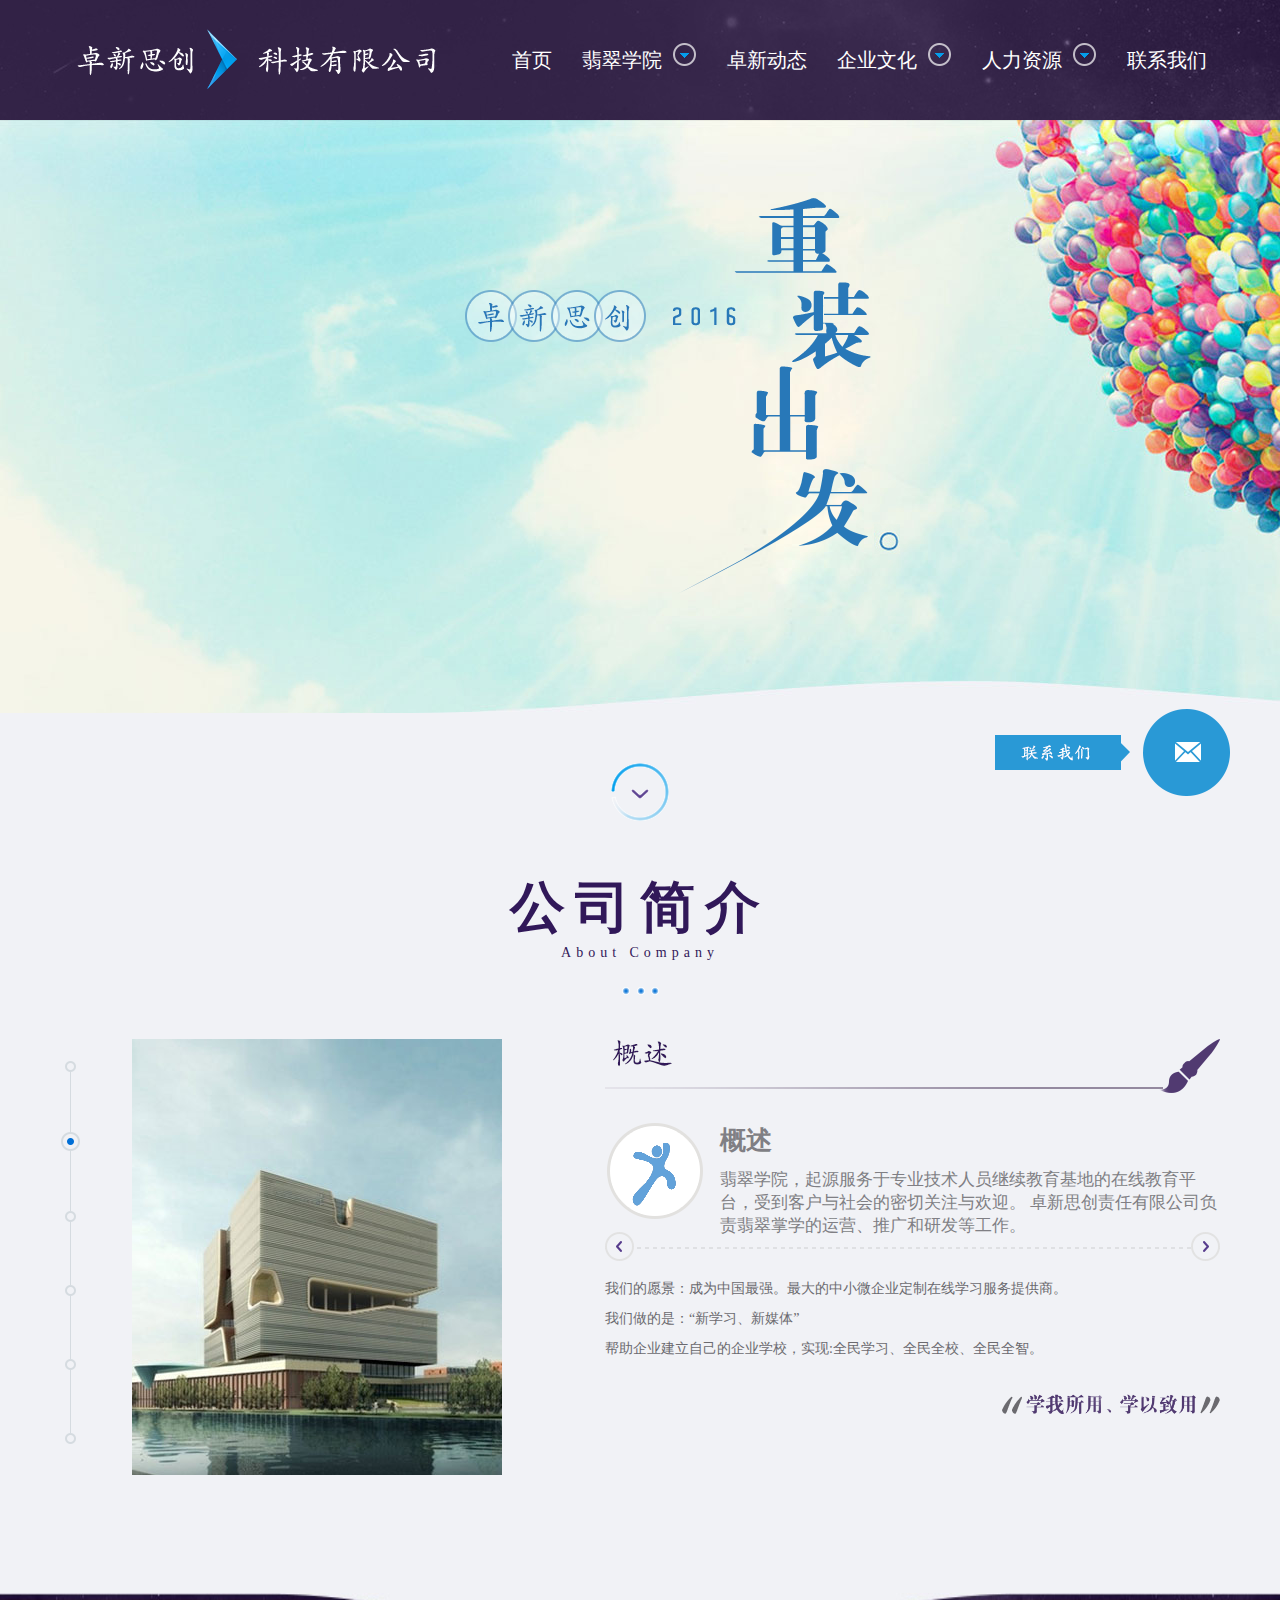
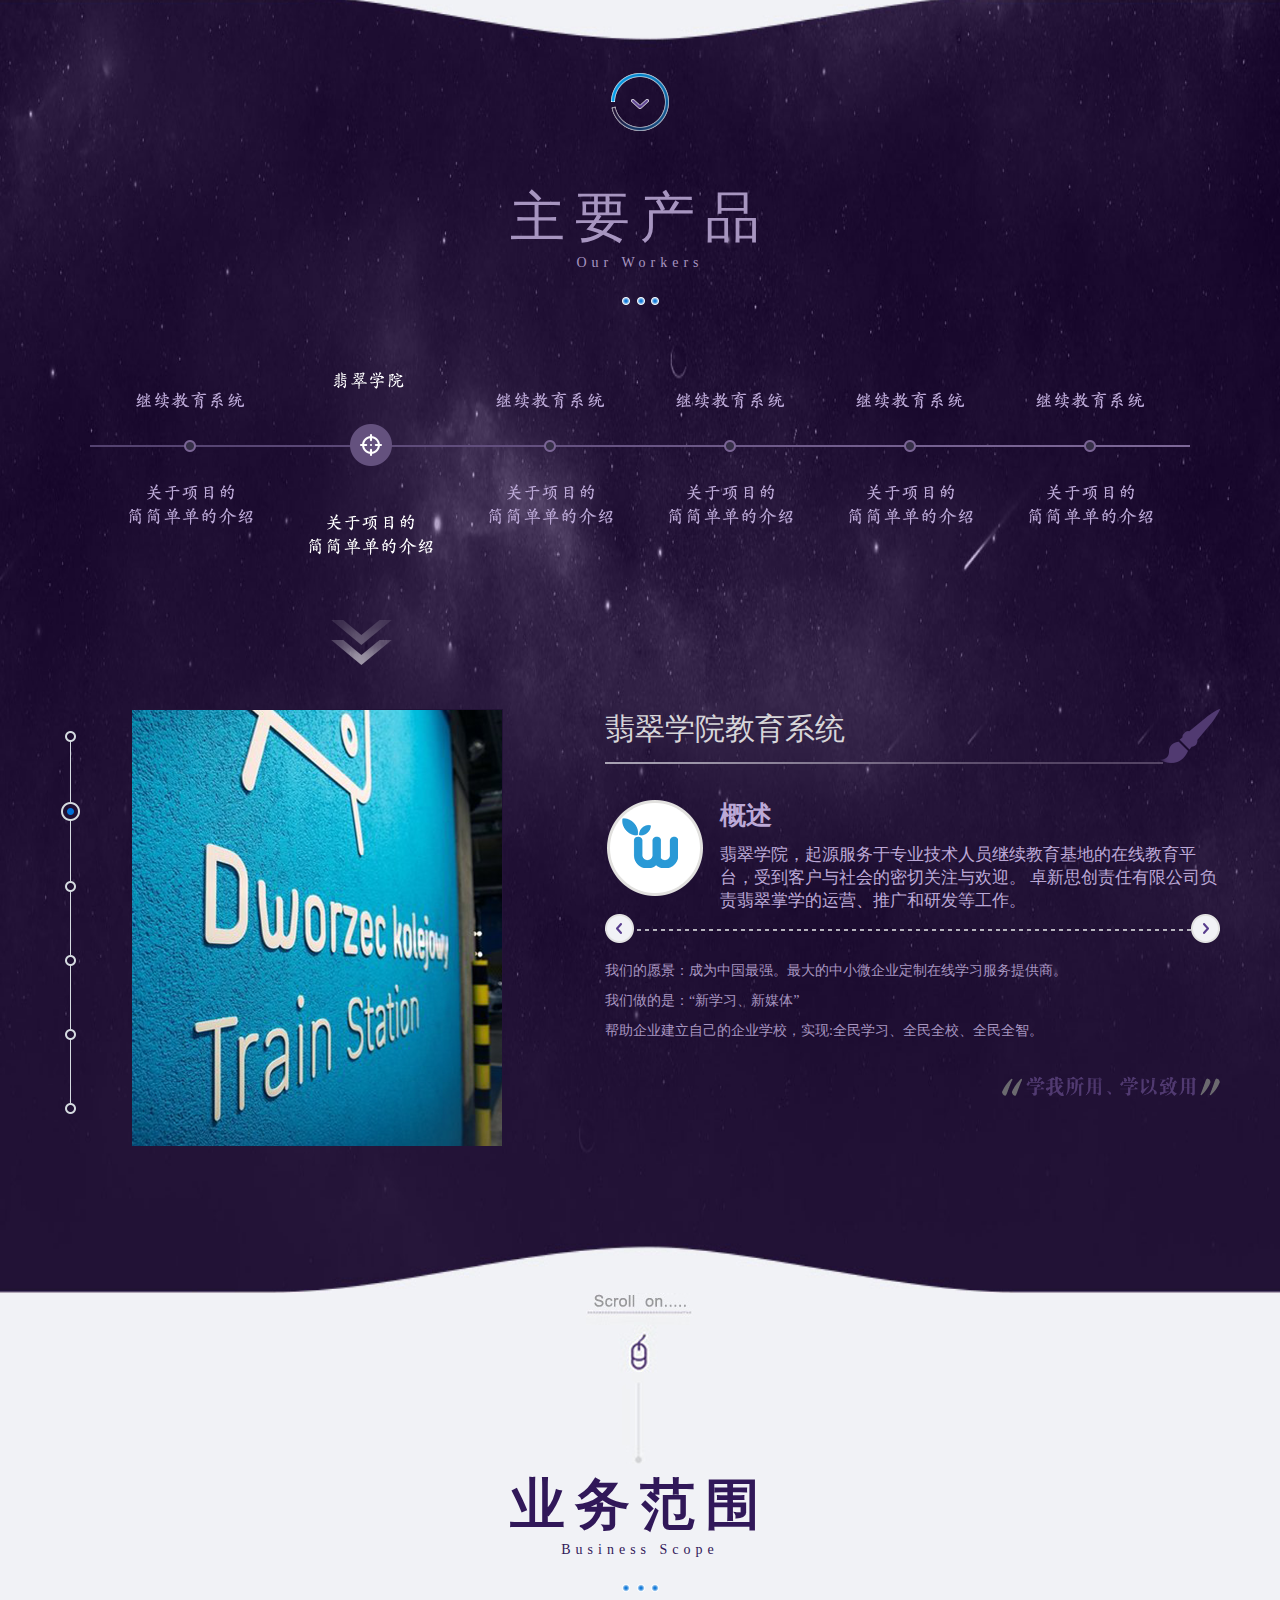
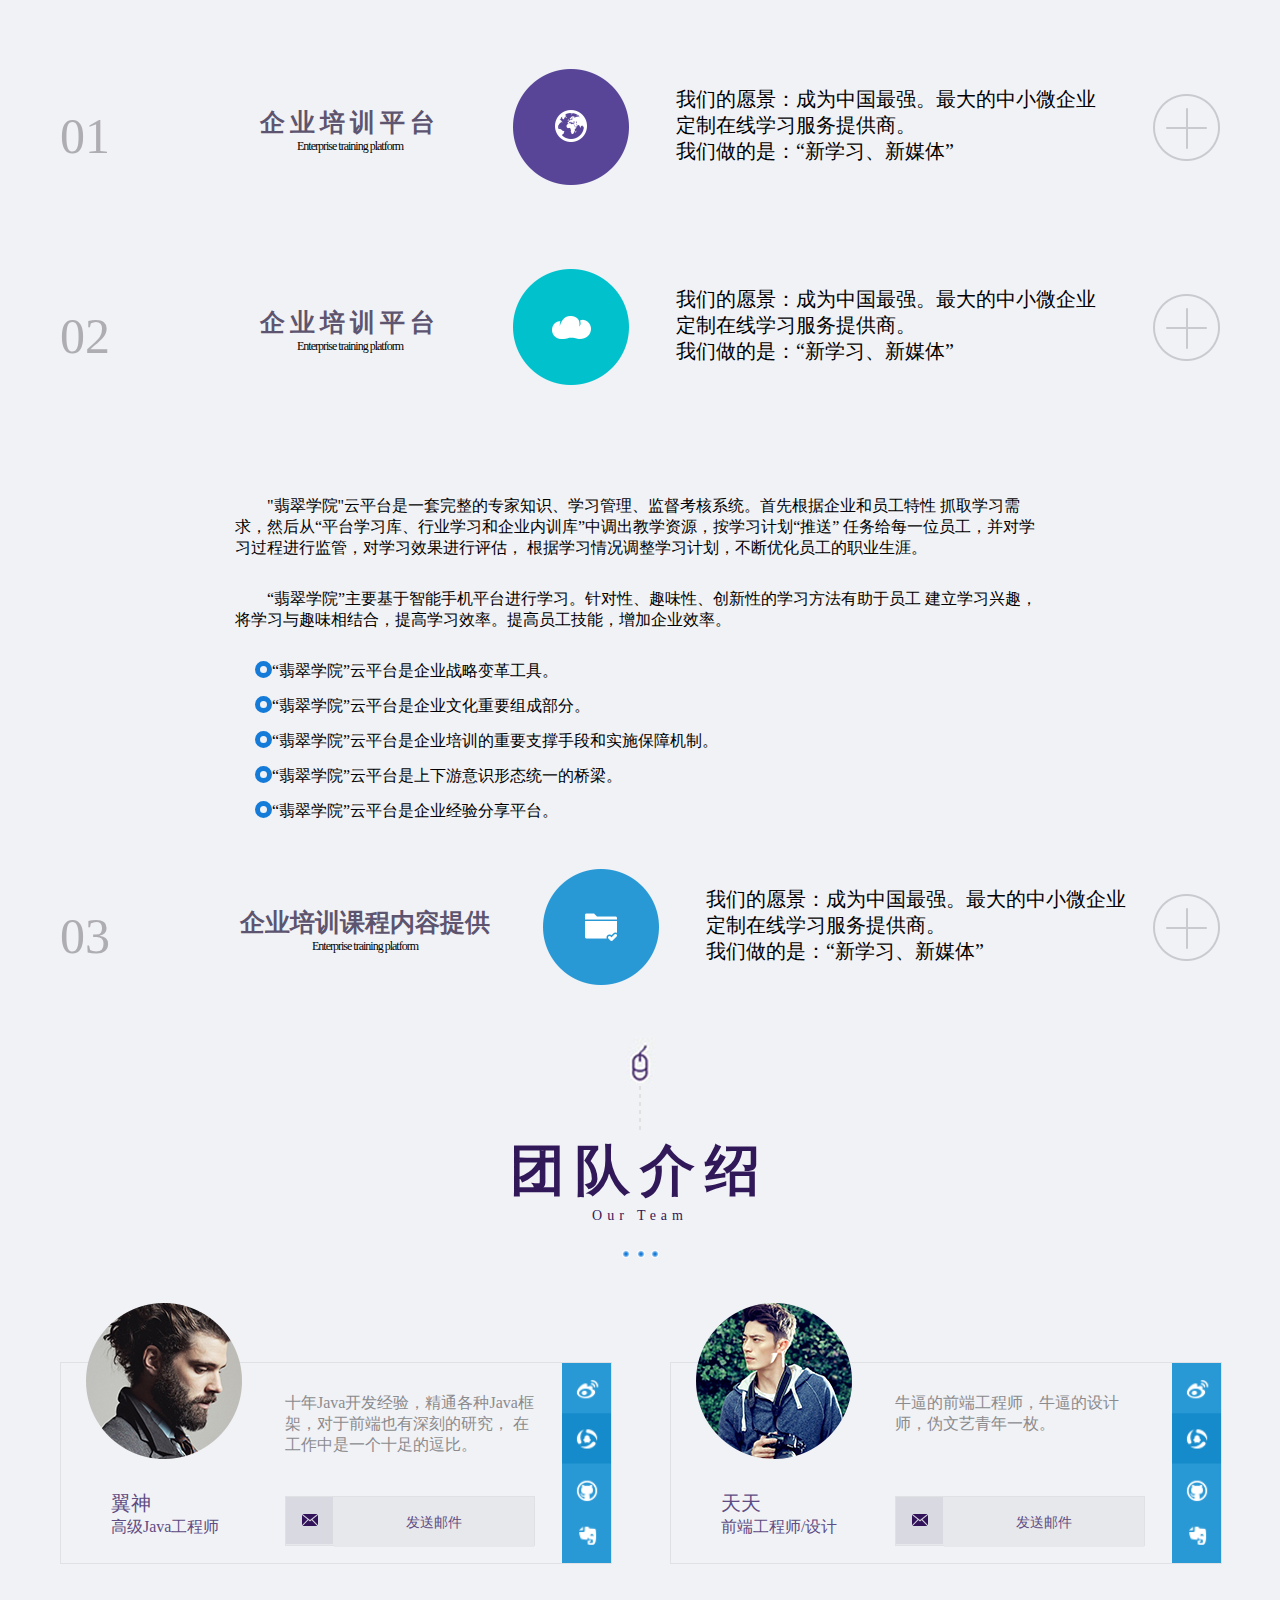
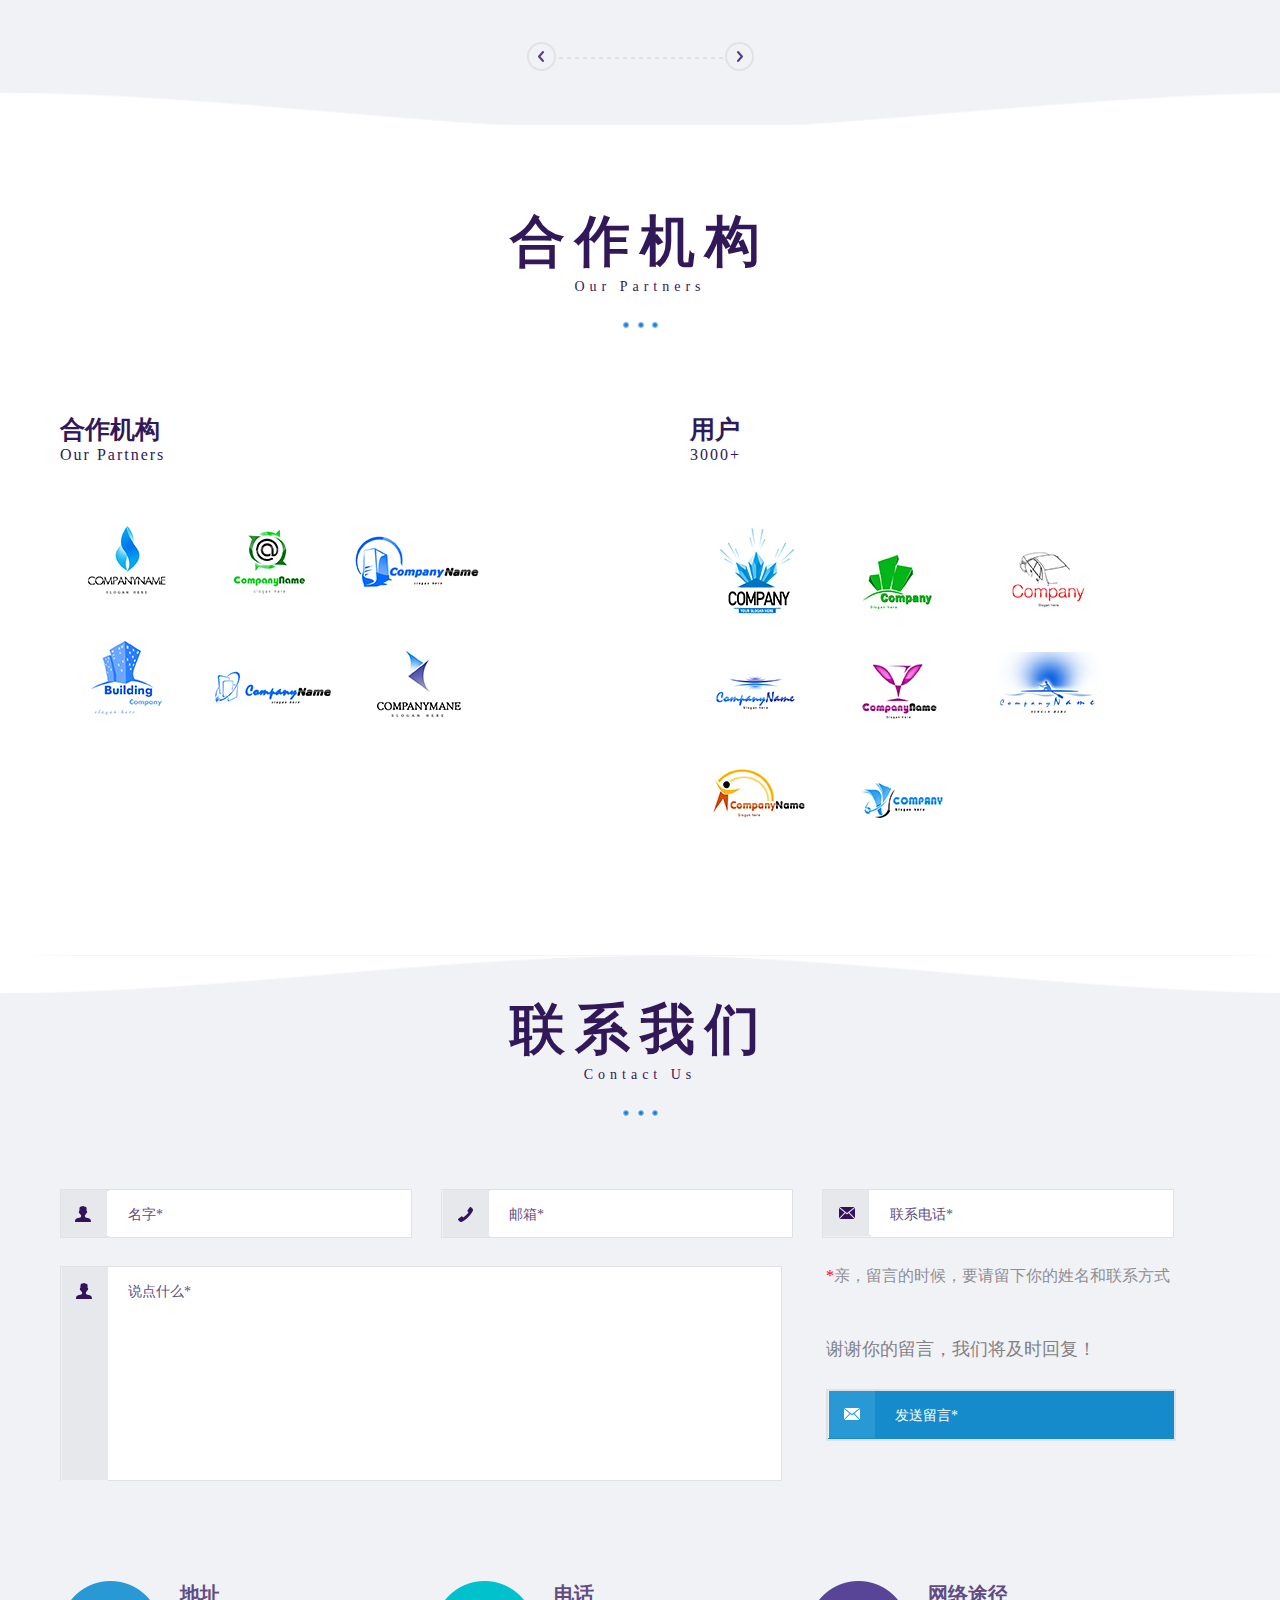
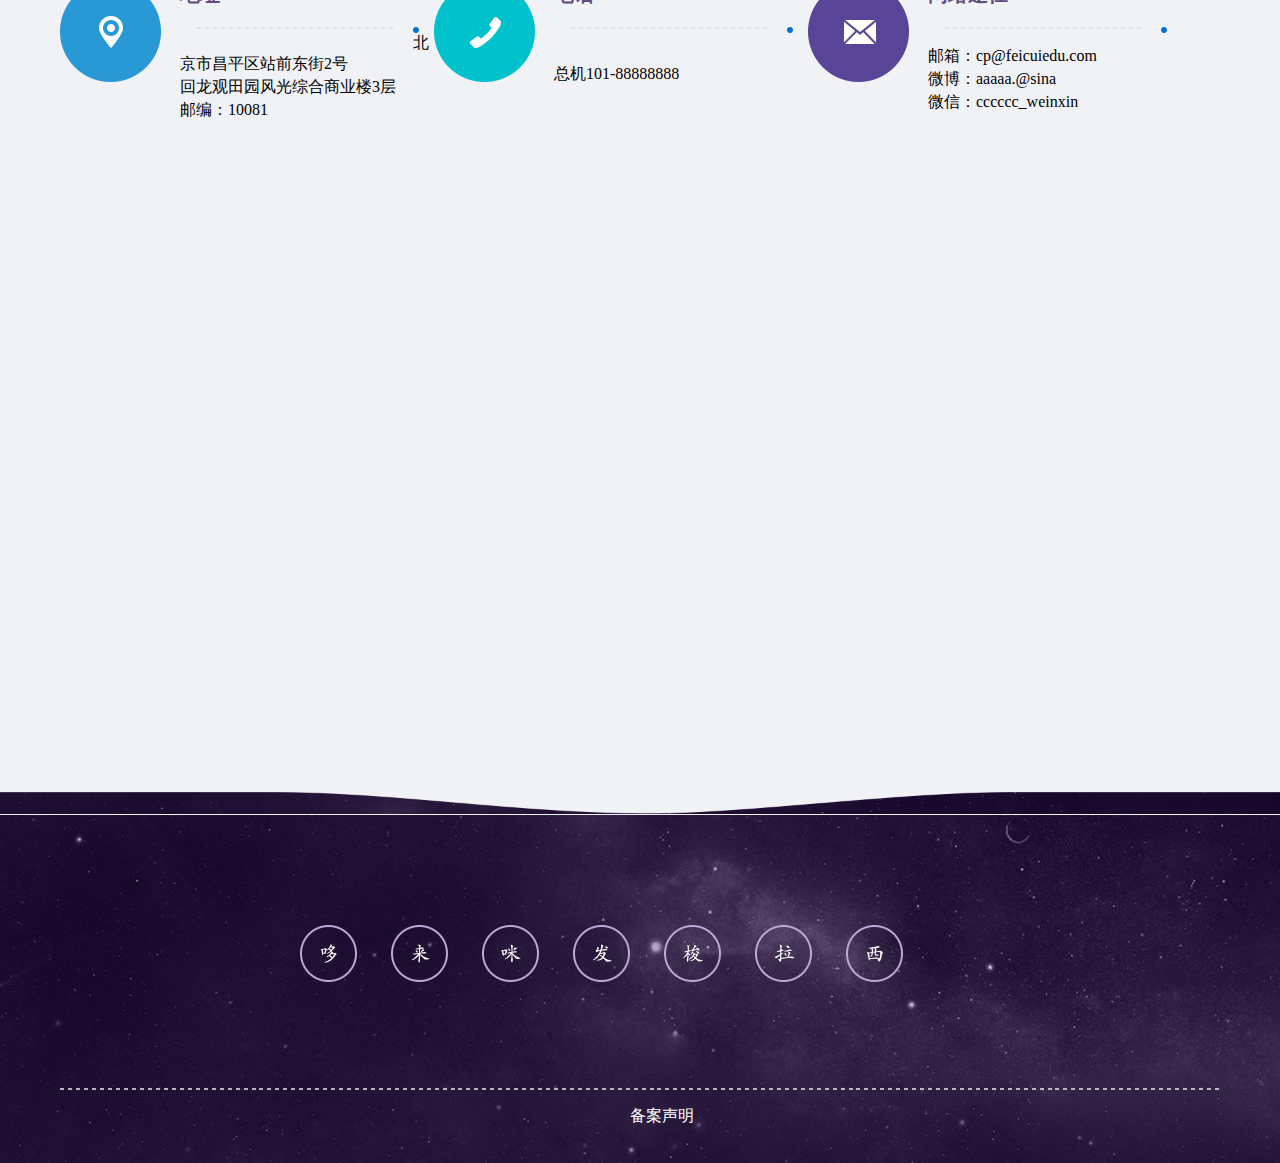
<file: index.html>
<!DOCTYPE html>
<html>
	<head>
		<meta charset="utf-8" />
		<title></title>
		<link rel="stylesheet" href="css/index.css">
		<link rel="stylesheet" href="css/common.css">
		<script src="js/jquery.min.js"></script>
		<script type="text/javascript" src="http://api.map.baidu.com/api?v=2.0&ak=cWWkOZ5eaS97BCZPCZzUaW7BBZcLF0gN"></script>

	</head>
	<body>
		<div class="wraper">
			<header class="header">
				<div class="inner">
					<img class="logo" src="img/logo.png" alt="">
				<ul>
					<li class="navli"><a href="#">首页</a></li>
					<li class="school navli"><a href="#">翡翠学院</a>
					<img src="img/nav_xiajiantou.png" alt="">
					<div class='tab-school navtab'>
						<ul>
							<li>小鸟掌学主页</li>
							<li>小鸟掌学概述</li>
							<li>对企业的价值</li>
							<li>小鸟掌云</li>
							<li>微课联盟</li>
							<li>app下载</li>
						</ul>
					</div>
					</li>
					<li class="navli"><a href="#">卓新动态</a></li>
					<li class="navli culture"><a href="#">企业文化</a>
					<img src="img/nav_xiajiantou.png" alt="">
					<div class=' tab-culture navtab'>
						<ul>
							<li>公司理念</li>
							<li>公司文明</li>
							<li>公司氛围</li>
						</ul>
					</div>
					</li>
					<li class="navli human">
						<a href="#">人力资源</a>
						<img src="img/nav_xiajiantou.png" alt="">
						<div class=' tab-human navtab'>
							<ul>
								<li>公司理念</li>
								<li>公司文明</li>
								<li>公司氛围</li>
							</ul>
						</div>
						</li>
					<li class="navli"><a href="#">联系我们</a></li>
				</ul>
				</div>
			</header>
			<section class="section1">
					<img class="banner21" src="img/banner02_01.png" >
					<img class="banner22"  src="img/banner02_02.png" >
					<img class="banner23"  src="img/banner02_03.png" >
			</section>
			<section class="introduce">
				<div class="title">
					<img class="go-on" src="img/goOn_icon01.png" >
					<p class="intro1">公司简介</p>
					<p class="intro2">About Company</p>
					<img class="three" src="img/three_points01.png" alt="">
				</div>
				<div class="inner">
					<img class="line" src="img/jiejian_now_line.png" alt="">
					<img class="jianjieimg" src="img/jianjie_image01.jpg" >
					<div class='gaishu'>
						<img class="letter" src="img/gaishu_03.png" >
						<img src="img/pen_line.png" >
						<img class="pen" src="img/pen%20-%20副本%20(2).png" >
						<div class="cont-gaishu">
							<img class="flyman" src="img/kkkk_03.png" >
							<div class="cont">
								<h3>概述</h3>
								翡翠学院，起源服务于专业技术人员继续教育基地的在线教育平台，受到客户与社会的密切关注与欢迎。
								卓新思创责任有限公司负责翡翠掌学的运营、推广和研发等工作。
							</div>
						</div>
						<div class="dottedline">
							<img class="arrowL" src="img/prev_jiantou.png" >
							<img class="arrowR" src="img/next_jiantou.png" >
						</div>
						<p>我们的愿景：成为中国最强。最大的中小微企业定制在线学习服务提供商。</p>
						<p>我们做的是：“新学习、新媒体”</p>
						<p>帮助企业建立自己的企业学校，实现:全民学习、全民全校、全民全智。</p>
						<div class="yinhao">
							<img src="img/yinhao_zuo.png" >
							<img class="study" src="img/banner01_01%20-%20副本%20(3).png" >
							<img src="img/yinhao_you.png" >
						</div>
					</div>
				</div>
			</section>
			<section class="industry">
				<div class="title">
					<img class="go-on" src="img/goOn_icon01.png" >
					<p class="intro1">主要产品</p>
					<p class="intro2">Our Workers</p>
					<img class="three" src="img/three_points01.png" alt="">
				</div>
				<div class="inner">
					<div class="nav-line">
						<img src="img/xianaaa_03.png" >
					</div>
					<img class="arrowdown" src="img/arrow_07.png" alt="">
					<div class="inner">
						<img class="line" src="img/jiejian_now_line.png" alt="">
						<img class="jianjieimg" src="img/tupian_03.png" >
						<div class='gaishu'>
							<span class="system">翡翠学院教育系统</span>
							<img src="img/pen_line.png" >
							<img class="pen" src="img/pen.png" >
							<div class="cont-gaishu">
								<img class="flyman" src="img/dfgh.png" >
								<div class="cont">
									<h3>概述</h3>
									翡翠学院，起源服务于专业技术人员继续教育基地的在线教育平台，受到客户与社会的密切关注与欢迎。
									卓新思创责任有限公司负责翡翠掌学的运营、推广和研发等工作。
								</div>
							</div>
							<div class="dottedline">
								<img class="arrowL" src="img/prev_jiantou.png" >
								<img class="arrowR" src="img/next_jiantou.png" >
							</div>
							<p>我们的愿景：成为中国最强。最大的中小微企业定制在线学习服务提供商。</p>
							<p>我们做的是：“新学习、新媒体”</p>
							<p>帮助企业建立自己的企业学校，实现:全民学习、全民全校、全民全智。</p>
							<div class="yinhao">
								<img src="img/yinhao_zuo.png" >
								<img class="study" src="img/banner01_01%20-%20副本%20(3).png" >
								<img src="img/yinhao_you.png" >
							</div>
						</div>
					</div>
				</div>
			</section>
			<section class="range">
				<div class="title">
					<img src="img/yewu_zhiyinimg.jpg" >
					<p class="intro1">业务范围</p>
					<p class="intro2">Business Scope</p>
					<img class="three" src="img/three_points01.png" alt="">
				</div>
				<div class="inner">
					<div class="rangeone">
						<span class="number">01</span>
						<div class="platform">
							<p class="chiness">企业培训平台</p>
							<p class="english">Enterprise training platform</p>
						</div>
						<img class="business1" src="img/business_cimg01.png" >
						<div class="rangecont">
							<p>我们的愿景：成为中国最强。最大的中小微企业定制在线学习服务提供商。</p>
							<p>我们做的是：“新学习、新媒体”</p>
						</div>
						<div class="zhank" ></div>
					</div>
					<div class="rangeone">
						<span class="number">02</span>
						<div class="platform">
							<p class="chiness">企业培训平台</p>
							<p class="english">Enterprise training platform</p>
						</div>
						<img class="business1" src="img/business_cimg02.png" >
						<div class="rangecont">
							<p>我们的愿景：成为中国最强。最大的中小微企业定制在线学习服务提供商。</p>
							<p>我们做的是：“新学习、新媒体”</p>
						</div>
						<div class="zhank" ></div>
					</div>
					<div class="inner2">
						<div class="school1 school2">
							"翡翠学院"云平台是一套完整的专家知识、学习管理、监督考核系统。首先根据企业和员工特性
					        抓取学习需求，然后从“平台学习库、行业学习和企业内训库”中调出教学资源，按学习计划“推送”
							任务给每一位员工，并对学习过程进行监管，对学习效果进行评估，
							根据学习情况调整学习计划，不断优化员工的职业生涯。
						</div>
						<div class="school1 ">
							“翡翠学院”主要基于智能手机平台进行学习。针对性、趣味性、创新性的学习方法有助于员工
							建立学习兴趣，将学习与趣味相结合，提高学习效率。提高员工技能，增加企业效率。
						</div>
						<ul class="school3">
							<li> <div class="circle"></div> “翡翠学院”云平台是企业战略变革工具。 </li>
							<li><div class="circle"></div> “翡翠学院”云平台是企业文化重要组成部分。</li>
							<li><div class="circle"></div> “翡翠学院”云平台是企业培训的重要支撑手段和实施保障机制。</li>
							<li><div class="circle"></div> “翡翠学院”云平台是上下游意识形态统一的桥梁。</li>
							<li><div class="circle"></div> “翡翠学院”云平台是企业经验分享平台。</li>
						</ul>
					</div>
					<div class="rangeone rangethree">
						<span class="number">03</span>
						<div class="platform">
							<p class="chiness">企业培训课程内容提供</p>
							<p class="english">Enterprise training platform</p>
						</div>
						<img class="business1" src="img/business_cimg03.png" >
						<div class="rangecont">
							<p>我们的愿景：成为中国最强。最大的中小微企业定制在线学习服务提供商。</p>
							<p>我们做的是：“新学习、新媒体”</p>
						</div>
						<div class="zhank" ></div>
						<div class="title">
							<img src="img/tuandui_zhiyinimg.jpg" >
							<p class="intro1">团队介绍</p>
							<p class="intro2">Our Team</p>
							<img class="three" src="img/three_points01.png" alt="">
						</div>
						<div class="teamleft">
							<div class="tlwrap">
								<img class="teamimg" src="img/team_img02.png" alt="">
								<div class="intro">
									<p>翼神</p>
									<p>高级Java工程师</p>
								</div>
								<div class="tmid">
									<div class="experience">
										十年Java开发经验，精通各种Java框架，对于前端也有深刻的研究，
										在工作中是一个十足的逗比。
									</div>
									<div class="emailW">
										<div class="emailL">
											<img src="img/email_03.png" alt="">
										</div>
										<input type="text" name="" class="ipt3" placeholder="发送邮件" />
									</div>
								</div>
								<img class="side" src="img/side_03.png" alt="">
							</div>
						</div>
						<div class="teamleft teamright">
							<div class="tlwrap">
								<img class="teamimg" src="img/team_img03.png" alt="">
								<div class="intro">
									<p>天天</p>
									<p>前端工程师/设计</p>
								</div>
								<div class="tmid">
									<div class="experience">
										牛逼的前端工程师，牛逼的设计师，伪文艺青年一枚。
									</div>
									<div class="emailW">
										<div class="emailL">
											<img src="img/email_03.png" alt="">
										</div>
										<input type="text" name="" class="ipt3" placeholder="发送邮件" />
									</div>
								</div>
								<img class="side" src="img/side_03.png" alt="">
							</div>
						</div>
							<div class="dottedline lineshort">
								<img class="arrowL" src="img/prev_jiantou.png" >
								<img class="arrowR" src="img/next_jiantou.png" >
							</div>
					</div>
				</div>
			</section>
			<div class="bottom"></div>
			
			
              <section class="cooperate">
				  <div class="title">
				  	<p class="intro1">合作机构</p>
				  	<p class="intro2">Our Partners</p>
				  	<img class="three" src="img/three_points01.png" alt="">
				  </div>
				  <div class="inner">
					  <div class="cooperateL">
						  <div class="title1">
						  <p class="intro1-cooperateL">合作机构</p>
						  <p class="intro2-cooperateL">Our Partners</p>
						  </div>
						  <ul class="partnerL">
							  <li><img src="img/pLogo01.png" alt=""></li>
							  <li><img src="img/pLogo02.png" alt=""></li>
							  <li><img src="img/pLogo03.png" alt=""></li>
							  <li><img src="img/pLogo04.png" alt=""></li>
							  <li><img src="img/pLogo05.png" alt=""></li>
							  <li><img src="img/pLogo06.png" alt=""></li>
						  </ul>
					  </div>
					  <div class="cooperateL cooperateR">
					  	<div class="title1">
					  	<p class="intro1-cooperateL">用户</p>
					  	<p class="intro2-cooperateL">3000+ </p>
					  	</div>
					  	<ul class="partnerL">
					  		<li><img src="img/uLogo01.png" alt=""></li>
					  		<li><img src="img/uLogo02.png" alt=""></li>
					  		<li><img src="img/uLogo03.png" alt=""></li>
					  		<li><img src="img/uLogo04.png" alt=""></li>
					  		<li><img src="img/uLogo05.png" alt=""></li>
					  		<li><img src="img/uLogo06.png" alt=""></li>
							<li><img src="img/uLogo07.png" alt=""></li>
					  		<li><img src="img/uLogo08.png" alt=""></li>
					  	</ul>
					  </div>
				  </div>
				
			  </section>
              <div class="bottomtop"></div>
			  <section class="contact">
				  <div class="title">
				  <p class="intro1">联系我们</p>
				  <p class="intro2">Contact Us</p>
				  <img class="three" src="img/three_points01.png" alt="">
				  </div>
				 <div class="inner">
					 <div class="name">
					 <div class="nameL">
					 	<img src="img/icons_03.png" alt="">
					 </div>
					 <!-- <span>*</span> -->
					 <input type="text" name="" class="ipt" placeholder="名字*" />
					 </div>
					 <div class="name">
					 <div class="nameL">
					 <img src="img/icons_05.png" alt="">
					 </div>
					 <input type="text" name="" class="ipt" placeholder="邮箱*" />

					 </div>
					 <div class="name">
					 <div class="nameL">
					 <img src="img/icons_08.png" alt="">
					 </div>
					<input type="text" name="" class="ipt" placeholder="联系电话*" />
					
					 </div>
					 <div class="name name1">
					 <div class="nameL nameL1">
					 <img src="img/kkkkkk_03.png" alt="">
					 </div>
					<input type="text" name="" class="ipt" placeholder="说点什么*" />
					
					 </div>
					 <div class="nameR">
						 <p class="message"><span>*</span>亲，留言的时候，要请留下你的姓名和联系方式</p>
						 <p class="thanks">谢谢你的留言，我们将及时回复！</p>
						 
						 <div class="sendmessage">
						 <div class="sendmessagel">
						 <img src="img/eedd_06.png" alt="">
						 </div>
						<input type="text" class="ipt2" placeholder="发送留言*" />
						 </div>
						 </div>

						 <div class="address">
							 <ul>
								 <li>
									 <img src="img/lianxi_icon01.png" alt="">
									<div class="sidecont">
										<p class="biaoti">地址</p>
										<img class="fenge" src="img/next&prev_line.png" alt="">
                                         <img class="point" src="img/next&prev_now.png" alt="">
										 <p>北京市昌平区站前东街2号</p>
										 <p>回龙观田园风光综合商业楼3层</p>
										 <p>邮编：10081</p>
									</div>
								 </li>
								 <li>
									 <img src="img/lianxi_icon02.png" alt="">
									 <div class="sidecont">
									 	<p class="biaoti">电话</p>
									 	<img class="fenge" src="img/next&prev_line.png" alt="">
									 	<img class="point" src="img/next&prev_now.png" alt="">
									 	<br><br><br>
									 	<p>总机101-88888888</p>
									 	
									 </div>
								 </li>
								 <li>
									 <img src="img/lianxi_icon03.png" alt="">
									 <div class="sidecont">
									 	<p class="biaoti">网络途径</p>
									 	<img class="fenge" src="img/next&prev_line.png" alt="">
									 	<img class="point" src="img/next&prev_now.png" alt="">
										<br>
									 &nbsp;	<p>邮箱：cp@feicuiedu.com</p>
									 	<p>微博：aaaaa.@sina</p>
									 	<p>微信：cccccc_weinxin</p>
									 </div>
								 </li>
							 </ul>
					 </div>
				 </div>
			  </section>
			  <section id="allmap">

			  </section>

			  <footer class="footer">
					<img class="map-bottom" src="img/map_bottomimg.png" >

				 <div class="inner">
					 <div class="music">
					 	<ul>
							<li class="music1"></li>
							<li class="music2"></li>
							<li class="music3"></li>
							<li class="music4"></li>
							<li class="music5"></li>
							<li class="music6"></li>
							<li class="music7"></li>
						</ul>
					 </div>
				<div class="email">
					<!-- <div class="scrool"></div> -->
					<img class="fixed" src="img/fixed_contactus.png" >
				</div>
					 <div class="footerline"></div>
					 <span class="beian">备案声明</span>
				 </div>
			  </footer>
		</div>
		
		
		
		
		
		
		<script style="text/javascript">

			
// 		1.鼠标经过出现小白点
// 		2.点击时除了当前显示 其余消失
// 		3.鼠标经过时下拉菜单消失 抖动效果
// 		4.鼠标经过下拉列表时 对应的文字会有一个向右平移
			$(function(){
				$('.navli').hover(function(){
					$(this).find('.navtab').stop().slideDown(700)
				},function(){
					$(this).find('.navtab').stop().slideUp()
				}).click(function(){
					$(this).addClass('now').find('ul').hide().end().siblings().remove()
					// end()是找到ul后再返回到this
				})
				
				
			})

       var map = new BMap.Map("allmap");    // 创建Map实例  面向对象的思想
        map.centerAndZoom(new BMap.Point(116.404, 39.915), 15);
      	map.addControl(new BMap.MapTypeControl({
	     	mapTypes:[
            BMAP_NORMAL_MAP,  //显示普通街道
            BMAP_HYBRID_MAP  //混合地图  卫星和路网的混合式图
        ]}));	  
	    map.setCurrentCity("北京");     
		</script>
	</body>
</html>
</file>
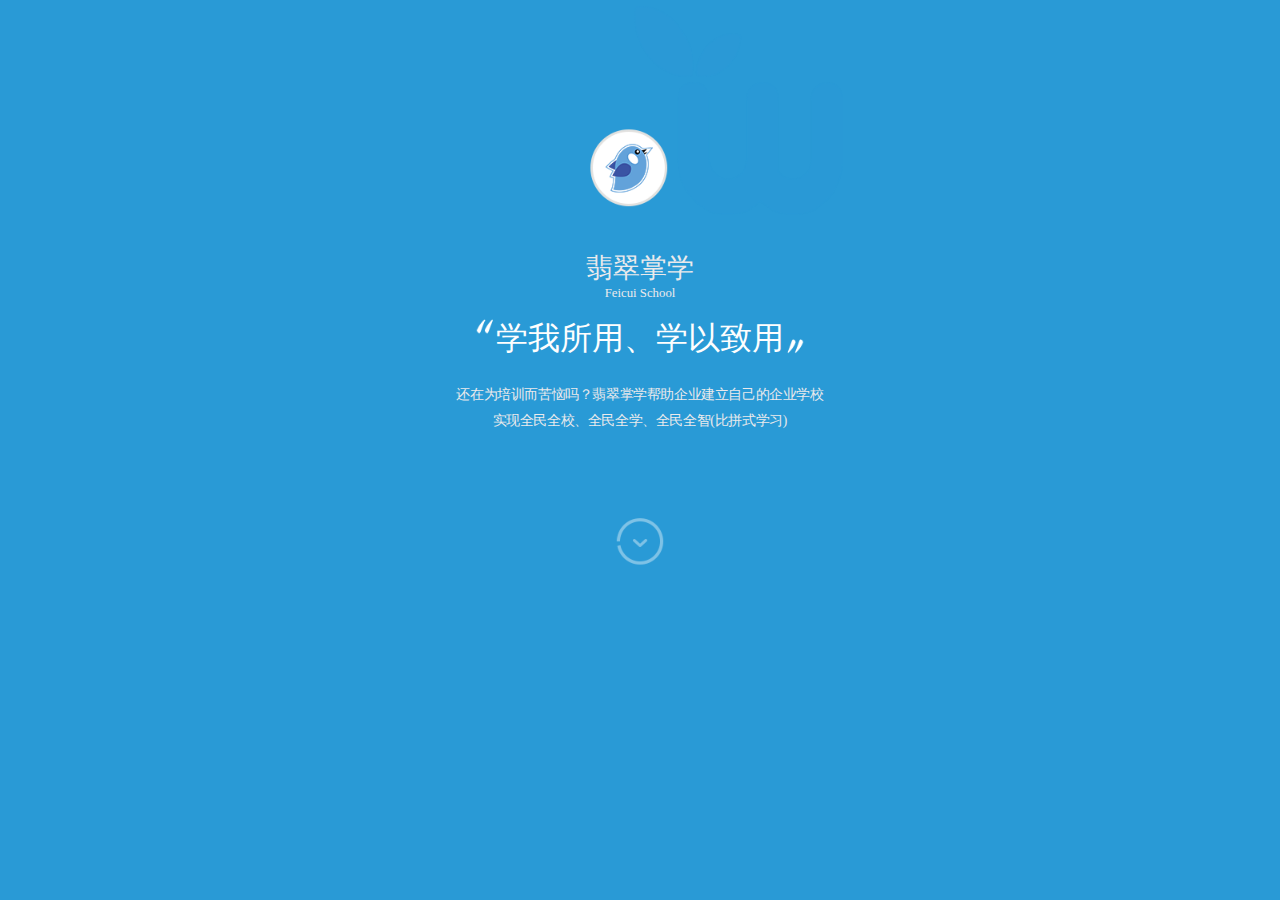
<file: 掌学.html>
<!DOCTYPE html>
<html>
	<head>
		<meta charset="utf-8">
		<title></title>
		<link rel="stylesheet" type="text/css" href="css/common.css" />
		<link rel="stylesheet" type="text/css" href="css/翡翠掌学专题.css" />
		<script src="js/jquery.min.js" type="text/javascript" charset="utf-8"></script>
		<script src="js/全屏轮播-.js" type="text/javascript" charset="utf-8"></script>
		<script src="js/move.js" type="text/javascript" charset="utf-8"></script>
	</head>
	<body>
		<div class="screen-banner">
			<div class="all-screen">
				<div class="jiazai">
					<div class="one-cont">
						<img class="niao" src="img/xiaoniao_icon.png">
						<img class="zhangxue" src="img/zhangxue_03.png" alt="">
						<div class="title">
							<p class="intro1">翡翠掌学</p>
							<p class="intro2">Feicui School</p>
						</div>
						<div class="learning">
							<img class="yinhaozuo" src="img/aboutxiaoniao/yinhao1_zuo.png">
							<span>学我所用、学以致用</span>
							<img class="yinhaoyou" src="img/aboutxiaoniao/yinhao1_you.png">
							<p>还在为培训而苦恼吗？翡翠掌学帮助企业建立自己的企业学校</p>
							<p>实现全民全校、全民全学、全民全智(比拼式学习)</p>
							<img class="zhang7" src="img/zhangxue_07.png">
						</div>
					</div>
				</div>
				<div class="screen-one pageone" style="width: 100%; height: 100%;">
					<header class="header">
						<div class="inner2">
							<img class="logo" src="img/feixuizx_02.png" alt="">
							<ul>
								<li class="navli"><a class="zong" href="#">概述</a></li>
								<li class="school navli"><a href="#">对企业的价值</a>
								</li>
								<li class="navli"><a href="#">翡翠掌云</a></li>
								<li class="navli culture"><a href="#">app下载</a>
								</li>
								<li class="navli human">
									<a href="#">联系客服</a>
								</li>
								<li class="navli"><a href="#">返回首页</a></li>
							</ul>
						</div>
					</header>
					<div class="one-cont">
						<img class="zhangxue" src="img/aboutxiaoniao/xiaoniao_welcome_icon3.gif" alt="">
						<div class="title">
							<p class="intro1">翡翠掌学</p>
							<p class="intro2">Feicui School</p>
						</div>
						<div class="learning">
							<img class="yinhaozuo" src="img/aboutxiaoniao/yinhao1_zuo.png">
							<span>学我所用、学以致用</span>
							<img class="yinhaoyou" src="img/aboutxiaoniao/yinhao1_you.png">
							<p>还在为培训而苦恼吗？翡翠掌学帮助企业建立自己的企业学校</p>
							<p>实现全民全校、全民全学、全民全智(比拼式学习)</p>
							<img class="zhang7" src="img/zhangxue_07.png">
						</div>
					</div>
				</div>
				<div class="screen-one pagetwo">
					<header class="header">
						<div class="inner2">
							<img class="logo" src="img/feixuizx_02.png" alt="">
							<ul>
								<li class="navli"><a class="zong" href="#">概述</a></li>
								<li class="school navli"><a href="#">对企业的价值</a>
								</li>
								<li class="navli"><a href="#">翡翠掌云</a></li>
								<li class="navli culture"><a href="#">app下载</a>
								</li>
								<li class="navli human">
									<a href="#">联系客服</a>
								</li>
								<li class="navli"><a href="#">返回首页</a></li>
							</ul>
						</div>
					</header>
					<div class="goleft"></div>
					<div class="goright"></div>
					<!-- 按钮 -->

					<div class="inner">
						<!-- 包含所有选项卡 -->
						<div class="tabinner">
							<!-- 选项卡1 -->

							<div class="tab-one tab">
								<div class="bigtitle">概述</div>
								<div class="original">
									<img class="two-zuo" src="img/yinhao_zuo.png">
									<p>翡翠掌学，起源服务于专业技术人员继续教育基地的在线教育平台，受到
										客户与社会的密切关注与欢迎。卓新思创有限责任公司负责翡翠掌学的
										运营、推广的研发的工作。</p>
									<img class="two-you" src="img/yinhao_you.png">

								</div>
								<div class="app">
									<ul>
										<li><img src="img/aboutxiaoniao/app_img01.jpg"></li>
										<li><img src="img/aboutxiaoniao/app_img02.jpg"></li>
										<li><img src="img/aboutxiaoniao/app_img03.jpg"></li>
										<li><img src="img/aboutxiaoniao/app_img04.jpg"></li>
									</ul>
								</div>
							</div>

							<!-- 选项卡2 -->
							<div class="tab-two tab">
								<div class="titleside">
									<img src="img/lianxi_kuaier_bg.png">
									<img src="img/123_03.png">
									<img src="img/lianxi_kuaier_bg.png">

								</div>
								<div class="group1">
									<img src="img/aboutxiaoniao/yuanjin_icon.png" alt="">
									<p>我们的愿景：</p>
									<p>成为中国最强最大的中小微企业定制在线学习服务商！</p>
								</div>
								<div class="group1">
									<img src="img/aboutxiaoniao/book_icon.png" alt="">
									<p>我们做的是：“新学习、新媒体”</p>
									<p> </p>
								</div>
								<div class="group1">
									<img src="img/aboutxiaoniao/school_icon.png" alt="">
									<p>帮助企业建立自己的企业学校</p>
									<p>实现:全民学习、全民全校、全民全智。</p>
								</div>
							</div>


							<div class="tab-three tab">
								<div class="titleside">
									<img src="img/lianxi_kuaier_bg.png">
									<img src="img/123_03.png">
									<img src="img/lianxi_kuaier_bg.png">

								</div>
								<div class="learning learning2">
									<img class="yinhaozuo" src="img/aboutxiaoniao/yinhao1_zuo.png">
									<span>学我所用、学以致用</span>
									<img class="yinhaoyou" src="img/aboutxiaoniao/yinhao1_you.png">
									<p>
										随着智能手机应用，微学习（即微观背景下的学习）已经开始飞速蔓延，
										通过对学习内容或者学习时间进行碎片化的学习，在企业内它可以以正式或随意的方式推送给学员。
										作为一种人才培养方式，微课能较好的补充实体培训中心无法实现的可移动性、
										持续性、重复性、随时随地等不足。这有助于企业建立规范的培养体系，
										提高全员素质，从而达到提升企业经济效益，并建立一直忠诚善战的员工队伍。
									</p>
								</div>


							</div>
						</div>


					</div>
				</div>
				<div class="screen-one pagethree">
					<div class="inner">
						<div class="bigtitle">翡翠掌学对企业的价值</div>
						<div class="container">
							<img src="img/aboutxiaoniao/jiazhi_border_11.png" >
							<!-- <img src="img/aboutxiaoniao/jiazhi_border_12.png" > -->
							<img src="img/aboutxiaoniao/jiazhi_border_21.png" >
							<img src="img/aboutxiaoniao/jiazhi_border_31.png" >
							<img src="img/aboutxiaoniao/jiazhi_border_41.png" >
							
							<div class="jiazhi_box clearfix">
								<div class="jiazhi_no">
									No.1
								</div>
								<p>帮助企业转变为学习型组织，促进全员持续学习；</p>
							</div>
							<div class="jiazhi_box clearfix">
								<div class="jiazhi_no">
									No.2
								</div>
								<p>加速企业内部知识的传播，提高管理、操作和经验技巧的传承；</p>
							</div>
							<div class="jiazhi_box clearfix">
								<div class="jiazhi_no">
									No.3
								</div>
								<p>营造企业比拼式学习氛围，挖掘实战精华；</p>
							</div>
							<div class="jiazhi_box clearfix">
								<div class="jiazhi_no">
									No.4
								</div>
								<p>降低企业培训的时间和金钱成本，提高培训效率和培训质量；</p>
							</div>
							<div class="jiazhi_box clearfix">
								<div class="jiazhi_no">
									No.5
								</div>
								<p>增加凝聚力，提高员工的忠诚度，做到“上下同欲”；</p>
							</div>
							<div class="jiazhi_box clearfix">
								<div class="jiazhi_no">
									No.6
								</div>
								<p>增强企业供应商、经销商的知识技能的提高，形成“供应链学习模式”</p>
							</div>

						</div>
					</div>
				</div>
				<div class="screen-one pagefour" >
					<div class="inner">
						<div class="bigtitle">小鸟掌云</div>
                       <div class="letter-tab1 letter-tab11">
						  <p class="part-one">“翡翠学院”平台是一套完整的专家知识、学习管理、监督考核系统。首先根据企业和员工的特性，抓取学习需求，然</p>
						  <p>后从“平台学习库、行业学习库和企业内训库”中调出教学资源，按学习计划“推送”任务给每一位员工，并对学习过程进行</p>
						  <p>监督，对学习效果进行评估，根据学习情况调整学习计划，不断优化员工的职业生涯</p>
						  <p class="part-one">“翡翠学院”主要基于智能手机平台进行学习。针对性、趣味性、创新性的学习方式有助于员工建立学习兴趣，将学习与</p>
						  <p>趣味相结合，提高学习吸收率。提高员工技能，增加企业效益。</p>
						  <p> <br> </p>
						  <p>“翡翠学院”云平台是企业战略变革的工具；</p>
						  <p>“翡翠学院”云平台是企业文化重要的组成部分；</p>
						  <p>“翡翠学院”云平台是企业培训的重要支撑手段和实施保障机制；</p>
						  <p>“翡翠学院”云平台是企业上下游意识形态统一的桥梁；</p>
						  <p>“翡翠学院”云平台是企业经验分享的平台；</p>
					   </div>
					   
					   <div class="btns">
					   	<div class="btn btn1"><!-- <img src="img/aboutxiaoniao/xiaoniaoyun_btn.png" > --></div>
					   <div class="btn btn2"><!-- <img src="img/aboutxiaoniao/xiaoniaoyun_btn.png" > --></div>
					   </div>
						 
					   <div class="letter-tab1  letter-tab12">
					  <p> <br> </p>
					  <p class="part-one">“小鸟掌学”平台本质上是一种正规的教学管理机制,但是他突破了事件、地域、成本、固定性的限制（绝非在线浏览网</p>
					  <p>页，看电子书籍和一些视音频上），“小鸟掌学”改变了企业现有培训的“双高困局”（高成本，高误工），实现了（双低学</p>
					  <p>习模式）（低成本，低误工）</p>
             <p> <br> </p>
						 <p class="part-one">当今，科学技术迅猛发展，社会文化不断进步，“终身教育，终身学习”，将被越来越多的人认识。面对未来，小鸟掌学</p>
						 <p>将不断努力，以一流的运营和和服务，成为企业首选的，长期的，可信赖的学习资源提供商、运营服务提供商，为社会各行各</p>
						 <p>业的发展和国家经济实力的增强，作出新的贡献。</p>
					   </div>
					 
					</div>
				</div>
				
				<div class="screen-one pagefive">
					<div class="inner-five">
						<div class="download clearfix">
							<div class="code">
								<img src="img/aboutxiaoniao/app_downcode.png"/>
								<span>扫我下载“翡翠掌学”App</span>
							</div>
							<h1>App下载</h1>	
						</div>
						<div class="contact clearfix">
							<div class="contact_box">
								<h5>联系客服妹纸<i></i></h5>
								<p>总机：010-88888888</p>
								<p>邮箱：cp@feicuiedu.com</p>
								<p>北京市昌平区站前东街2号  回龙观田园风光综合商业楼3层</p>
							</div>
						</div>
					</div>
				</div>
				
				
				
				
			</div>
		</div>
		<script type="text/javascript">
			$(function() {
				setTimeout(function() {
					$('.jiazai').slideUp()
				}, 1000)

			})


			$(function() {
				var num = 0

				$('.goright').stop(true, true).click(function() {
					num++
					if (num == $('.tab').length) {
						num = 0
					}
					$('.tabinner').css('margin-left', -num * 100 + '%')
				})


				$('.goleft').stop(true, true).click(function() {
					num--;
					if (num == -1) {
						num = 2
					}
					$('.tabinner').css('margin-left', -num * 100 + '%')
				})


			})
			
			
			$(function(){
				$('.btn1').click(function(){
					$('.letter-tab11').show()
					$('.letter-tab12').hide()
					$('.btn1').css('background','blue')
					$('.btn2').css('background','gray')


				})
				$('.btn2').click(function(){
									$('.letter-tab12').show()
									$('.letter-tab11').hide()
									$('.btn2').css('background','blue')
				         	$('.btn1').css('background','gray')
				
								})
				
			})
			
		</script>

	</body>
</html>
</file>
<file: css/index.css>
*{
	margin: 0;
	padding: 0;
}
body,html{
	width: 100%;
	height: 100%;

}

.wraper{
	width: 100%;
	height: 100%;
	margin: 0 auto;
	max-width: 1920px;
	/* min-width: 2000px; */
}

.header{
	width: 100%;
	height: 120px;
	/* line-height: 120px; */
	background-color: #38284c;
	background: url(../img/header_bg.jpg);
	
}
.now{
	width: 10px;
	height: 10px;
	border-radius: 50%;
	background-color: #fff;
}
.logo{
	height: 120px;
	float: left;
}
.inner{
	width: 1160px;
	margin: 0 auto;
}
.header ul{
	float: right;
}
.navli{
	display: inline-block;
	color: white;
	line-height: 120px;
	height: 120px;
	margin: auto 13px;
	font-size: 20px;
	text-align: center;
	position: relative;
	font-family: '楷体';
}
.navli a{
	color: white;
}

.navli a:hover{
	color: yellow;
}
.header li img{
	padding-left: 5px;
}
.tab-school{
	width: 190px;
	height: 250px;
	background-color: #38284c;
    position: absolute;
	left: -30px;
	display: none;
	z-index: 9;

}
.tab-school li{
	line-height: 40px;
	text-align: left;
	width: 160px;
	font-size: 12px;
}
.tab-school li:hover{
	color: yellow;
}
.tab-school ul{
	width: 160px;
	margin-left: 40px;
}
.tab-culture{
	height: 140px;
	width: 190px;
	background-color: #38284c;
	position: absolute;
	left: -30px;
	display: none;
	z-index: 9;
}
.tab-culture li{
	line-height: 40px;
	text-align: left;
	width: 160px;
	font-size: 12px;
}
.tab-culture li:hover{
	color: yellow;
}
.tab-culture ul{
	width: 160px;
	margin-left: 40px;
}
.tab-human{
	height: 140px;
	width: 190px;
	background-color: #38284c;
	position: absolute;
	left: -30px;
	display: none;
	z-index: 9;

}
.tab-human li{
	line-height: 40px;
	text-align: left;
	width: 160px;
	font-size: 12px;
}
.tab-human li:hover{
	color: yellow;
}
.tab-human ul{
	width: 160px;
	margin-left: 40px;
}
.section1{
	width: 100%;
	height: 593px;
	background: url(../img/banner02_bg.jpg);
	position:relative;
}

.banner21{
	position: absolute;
	left: 465px;
	top: 170px;
}
.banner22{
	position: absolute;
	left: 677px;
	top: 77px;
}
.banner23{
	position: absolute;
	left: 673px;
	top: 187px;
}
.introduce{
	background-color: #f1f2f6;
	height: 880px;
    overflow: hidden;
}
.title{
	text-align: center;
	margin-bottom: 40px;
}
.go-on{
	margin:50px auto;
	display: block;
}

.three{
	margin: 0 auto;

}
.line{
	float: left;
	margin-top: 20px;
}
.jianjieimg{
	margin-left: 50px;
	float: left;

}
.gaishu{
	width: 615px;
	height: 440px;
	float: right;
	position: relative;
}
.pen{
	position: absolute;
	right: 0;
	top: 0;
}
.cont{
	width: 500px;
	height: 110px;
	float: right;
	margin-top: 30px;
	color: #807f84;
	font-size: 17px;
	font-family: '楷体';
}
.cont h3{
	font-size: 26px;
	margin-bottom: 10px;
}
.flyman{
	margin-top: 30px;

}
 .arrowL{
	float: left;
	margin-top: -15px;

}
.arrowR{
	float: right;
	margin-top: -15px;
}
 
.dottedline{
	height: 2px;
	width: 615px;
	background: url(../img/next&prev_line.png);
	margin-bottom: 25px;
}
.cont-gaishu{
	margin-bottom: 20px;
}
.gaishu p{
	line-height: 30px;
	font-family: '楷体';
    color: #6b6a6f;
	font-size: 14px;
}
.yinhao{
	float: right;
	margin-top: 30px;
}
.study{
	width: 170px;
	height: 20px;
}
.industry{
	height: 1300px;
	background: url(../img/mokuai02_bg.jpg);
	background-size: 100% 1300px;
	overflow: hidden;
}
.intro1{
	font-size: 55px;
	color: white;
	letter-spacing: 10px;
	font-family: '楷体';

}
.intro2{
	font-size: 14px;
	color: white;
	letter-spacing: 5px;
	margin-bottom: 20px;

}
.industry .go-on{
	margin-top: 80px;
}
.line2{
	width: 1110px;
	border: 1px solid #725d8d;
}
.nav-line{
	height: 200px;
}
.nav-top li{
	display: inline-block;
	color: #b6a3d0;
	font-size: 19px;
	font-family: '楷体';
   margin:20px;
}
.nav-top li:first-child{
	margin-left:80px;
}
.nav-down li{
	display: inline-block;
	color: #b6a3d0;
	font-size: 19px;
	font-family: '楷体';
   margin:20px;
   width: 134px;
   height: 55px;
   text-align: center;
}
.nav-down li:first-child{
	margin-left:50px;
}
.arrowdown{
	margin-left: 255px;
	margin-top: 65px;
	margin-bottom: 40px;
}
.system{
	color: #d7d6d9;
	font-size: 30px;
	font-family: '楷体';
	font-weight: 500;
}
.industry .cont{
	color: #bca9d7;
}
.industry  p{
	color: #a795c0;
}
.range{
	height: 2000px;
	background-color: #f1f2f6;
	overflow: hidden;
}
.range .intro1{
	color: #311859;
	font-weight: 600;
}
.range .intro2{
	color: #311859;
}
.introduce .intro1{
	color: #311859;
	font-weight: 600;
}
.introduce .intro2{
	color: #311859;
}

.rangeone{
	height: 200px;
	position: relative;

}
.number{
	font-size: 50px;
	color: #aeaeb2;
	vertical-align: top;
	line-height: 200px;
}
.platform{
	width: 232px;
	height: 60px;
	display: inline-block;
	font-size: 22px;
	font-weight: 500;
	text-align: center;
	margin-left: 120px;
    vertical-align: top;
	margin-top: 70px;
}
.english{
	font-family: '宋体';
	font-size: 12px;
	letter-spacing: -1px;
	font-weight: 500;
   
}
.chiness{
	letter-spacing: 5px;
	font-weight: 600;
	color: #5d556f;
   font-family: '楷体';
   font-size: 25px;
}
.business1{
	margin-top: 33px;
	margin: 33px 43px ;
}
.rangecont{
	width: 430px;
	height: 75px;
	font-size: 20px;
	vertical-align: top;
	margin-top: 50px;
	font-family: '楷体';
	line-height: 26px;
	display: inline-block;
}
.zhank{
	float: right;
	margin-top: 58px;
	width: 67px;
	height: 67px;
	background: url(../img/business_zhankaishouqi.png);
}
.zhank:hover{
	background-position: 0px -67px;
}
.inner2{
	width: 810px;
	margin: 0 auto;
}
.school1{
	font-family: '楷体';
	text-indent: 2em;
	margin-bottom: 30px;
}
.school2{
	margin-top: 60px;
}
.circle{
	width: 7px;
	height: 7px;
	border: 5px solid #157bd9;
	border-radius: 9px;
}
.school3{
	/* height: 20px; */
	line-height: 20px;
	font-family: '楷体';
    margin-left: 20px;
}
.circle{
	float: left;
}
.school3 li{
	margin-bottom: 15px;
}
.rangethree .chiness{
	letter-spacing: 0;
}
.rangethree .platform{
	width: 262px;
}
.teamleft{
	width: 550px;
	height: 275px;
	font-family: '楷体';
	display: inline-block;
}
.tlwrap{
	width: 550px;
	height: 200px;
	border: 1px solid #e0e1e5;
	position: relative;
	margin-top: 60px;
}
.teamimg{
	position: absolute;
	top: -60px;
	left: 25px;
}
.intro{
	position: absolute;
	bottom: 25px;
	left: 50px;
	color: #5f4c82;
}
.intro p:first-child{
	font-size: 20px;
}
.tmid{
	width: 250px;
	height: 200px;
	margin-left: 224px;
}
.experience{
	height: 75px;
	margin-top: 30px;
	color: #8b8b8e;

}
.emailW{
	width: 248px;
	height: 48px;
	border: 1px solid #e0e1e5;
   margin-top: 28px;
   background-color: #e7e8ec;
   line-height: 47px;
   text-align: center;
	color: #5f4c82;
	position: relative;
}
/* ie */
.ipt3:-ms-input-placeholder{
	color: #5f4c82;
	font-family: '楷体';
	font-size: 14px;
	text-align: center;
}   
/* 火狐 */
.ipt3::-moz-placeholder{
	color: #5f4c82;
	font-family: '楷体';
	font-size: 14px;
	text-align: center;
}
/* 谷歌 */
.ipt3::-webkit-input-placeholder{
	color: #5f4c82;
	font-family: '楷体';
	font-size: 14px;
	text-align: center;

}
.ipt3{
	position: absolute;
	right: 0;
	width: 200px;
	background-color: #e7e8ec;
  height: 50px;
}
.emailL{
	width: 47px;
	height: 47px;
	background-color: #d9d9e1;
	line-height: 47px;
	text-align: center;
	float: left;
}
.side{
	position: absolute;
	right: 0;
	top: 0;
	height: 200px;
}
.teamright{
	float: right;
}
.lineshort{
	width: 227px;
	margin: 0 auto;
	margin-top: 80px;
}
.bottom{
	width: 100%;
	height: 32px;
	background: url(../img/map_topimg.png);
	background-size: 100%;
}
.cooperate{
	height: 830px;
	overflow: hidden;
	font-family: '楷体';

}
.cooperate .title{
	margin: 80px;
}
.cooperate  .intro1{
	color: #311859;
  font-weight: 600;
	font-family: '楷体';
}
.cooperate  .intro2{
	color: #311859;

}
.cooperateL{
	width: 530px;
	height: 430px;
	color: #311859;
	float: left;

}
.intro1-cooperateL{
	font-size: 25px;
	font-weight: 600;
}
.intro2-cooperateL{
	letter-spacing: 2px;
}
.partnerL{
	width: 520px;
	height: 266px;
	margin-top: 60px;
}
.partnerL li{
	display: inline-block;
	width: 140px;
	height: 104px;
	text-align: center;
}
.cooperateR{
	float: right;
}
.bottomtop{
	width: 100%;
	height: 38px;
	background: url(../img/map_topimg.png);
	background-size: 100%;
	transform: rotateX(180deg);
}
.contact{
	height: 850px;
	background-color: #f1f2f6;
	font-family: '楷体';
}
.contact  .intro1{
	color: #311859;
  font-weight: 600;
	font-family: '楷体';
}
.contact  .intro2{
	color: #311859;

}
.name{
	width: 350px;
	height: 47px;
	border: 1px solid #e0e1e5;
   margin-top: 28px;
   background-color: #fff;
   line-height: 47px;
   text-align: left;
	color: #5f4c82;
	display: inline-block;
	margin-right: 25px;
}
/* ie */
.ipt:-ms-input-placeholder{
	color: #5f4c82;
	font-family: '楷体';
	font-size: 14px;
}   
/* 火狐 */
.ipt::-moz-placeholder{
	color: #5f4c82;
	font-family: '楷体';
	font-size: 14px;
}
/* 谷歌 */
.ipt::-webkit-input-placeholder{
	color: #5f4c82;
	font-family: '楷体';
	font-size: 14px;
}

.nameL{
	width: 47px;
	height: 47px;
	background-color: #f1f2f6;
	line-height: 47px;
	text-align: center;
	float: left;
	margin-right: 20px;
}
.name span{
	color: red;
}
/* .nameL img{
	width: 100%;
	height: 100%;
} */
.name1{
	width: 720px;
	height: 213px;
	display: inline-block;
}
.nameL1{
	height: 214px;
	color: #c3c6ce;
}
.nameR{
	width: 344px;
	height: 213px;
	float: right;
	margin-right:50px ;
	margin-top: 28px;
}
.message{
	color: #908e94;
}
.message span{
	color: red;
}

.thanks{
	color: #828186;
	font-size: 18px;
	margin-top: 50px;
}
.sendmessage{
	width: 346px;
	height: 48px;
	border: 2px solid #e0e1e5;
   margin-top: 28px;
   background-color: #168bcb;
   line-height: 47px;
   text-align: left;
	color: #fff;
	display: inline-block;
	margin-right: 25px;
}
/* ie */
.ipt2:-ms-input-placeholder{
	color: #fff;
	font-family: '楷体';
	font-size: 14px;
	background-color: #168bcb;

}   
/* 火狐 */
.ipt2::-moz-placeholder{
	color: #fff;
	font-family: '楷体';
	font-size: 14px;
	background-color: #168bcb;

}
/* 谷歌 */
.ipt2::-webkit-input-placeholder{
	color: #fff;
	font-family: '楷体';
	font-size: 14px;
	background-color: #168bcb;

}
.ipt2{
	border: #168bcb;
}
.sendmessagel{
	width: 47px;
	height: 47px;
	background-color: #f1f2f6;
	line-height: 47px;
	text-align: center;
	float: left;
	margin-right: 20px;
}
.address li{
	width: 370px;
	height: 180px;
	display: inline-block;
	vertical-align: top;
}
.address{
	margin-top: 100px;
}
.address li img{
	float: left;
}
.biaoti{
	color: #5f4c82;
	font-size: 20px;
	font-weight: 600;
}
.sidecont{
	width: 250px;
	float: right;
}
.fenge{
	margin: 17px;
}
.point{
	margin-top: 17px;
}
.address li p{
	margin-bottom: 2px;
}
#allmap{
	height: 667px;
	width: 100%;
	background-color: #f1f2f6;
	position: relative;
}
.map-bottom{
	position: absolute;
	top: -23px;
	width: 100%;
	z-index: 9999;
}

.footer{
	width: 100%;
	height: 348px;
	background: url(../img/yinyue_bg.jpg);
	/* overflow: hidden; */
	position: relative;
	margin-top: -95px;
}
.footer .inner{
	position: relative;
    height: 235px;
}
.music{
	width: 680px;
	height: 80px;
	margin: 0 auto;
	padding-top: 110px;
}
.music li{
	width: 57px;
	height: 57px;
	display: inline-block;
	margin-right: 30px;
}
.music1{
	background: url(../img/yinyue_duo.png);
}
.music1:hover{
	background-position: 0px -57px;
}
.music2{
	background: url(../img/yinyue_lai.png);
}
.music3{
	background: url(../img/yinyue_mi.png);
}
.music4{
	background: url(../img/yinyue_fa.png);
}
.music5{
	background: url(../img/yinyue_suo.png);
}
.music6{
	background: url(../img/yinyue_la.png);
}
.music7{
	background: url(../img/yinyue_xi.png);
}
.music2:hover{
	background-position: 0px -57px;
}
.music3:hover{
	background-position: 0px -57px;
}
.music4:hover{
	background-position: 0px -57px;
}
.music5:hover{
	background-position: 0px -57px;
}
.music6:hover{
	background-position: 0px -57px;
}
.music7:hover{
	background-position: 0px -57px;
}
.scrool{
	width: 50px;
	height: 50px;
	background: url(../img/scroll_top_bg.png);
	position: absolute;
	right: 0;
	top: -80px;
}
.scrool:hover{
	background-position:0px -50px;
}
/* .fixed{
	position: absolute;
	top: 0;
	right: 0;
} */
.email{
	    position: fixed;
    right: 50px;
    bottom: 100px;
}
.footerline{
	width: 100%;
	height: 2px;
	background: url(../img/next&prev_line.png);
	position: absolute;
	bottom: -40px;
}
.beian{
	position: absolute;
	bottom:-77px;
	left: 50%;
	margin-left: -10px;
	color: white;
	font-family: '楷体';
}
</file>
<file: css/common.css>
/*初始化css样式表*/
article, aside, details, figcaption, figure, footer, header, hgroup, menu, nav, section {margin: 0;padding: 0;}
body, h1, h2, h3, h4, h5, h6, hr, p, blockquote, dl, dt, dd, ul, ol, li, pre, form, fieldset, legend, button, input, textarea, th, td { margin:0; padding:0; } 
body, button, input, select, textarea { font:12px/1.5tahoma, arial, \5b8b\4f53; } 
h1, h2, h3, h4, h5, h6{ /*font-size:100%;*/ } 
article, aside, details, figcaption, figure, footer, header, hgroup, menu, nav, section {
    display: block;
}
address, cite, dfn, em, var { font-style:normal; } 
code, kbd, pre, samp { font-family:couriernew, courier, monospace; } 
small{ font-size:12px; } 
ul, ol { list-style:none; } 
input{border:0; outline:none;}
a { text-decoration:none; color: #000000;} 
/* a:hover { text-decoration:underline; } */
sup { vertical-align:text-top; } 
sub{ vertical-align:text-bottom; } 
legend { color:#000; } 
fieldset, img { border:0; } 
/* button, input, select, textarea { font-size:100%; } */
table { border-collapse:collapse; border-spacing:0; }
/*css为clearfix，清除浮动*/
.clearfix::before,
.clearfix::after{
    content: "";
    height: 0;
    line-height: 0;
    display: block;
    visibility: hidden;
    clear: both;
}
.clearfix:after{clear:both;} 
.clearfix{ 
    zoom:1;/*IE/7/6*/
}
</file>
<file: css/翡翠掌学专题.css>
* {
	margin: 0;
	padding: 0;
}

body,
html {
	width: 100%;
	height: 100%;
	font-family: '楷体';
}
.pageone{
	text-align: center;
	background-color: #221236;
}
.pagetwo{
	background-color: #fff;
}
.screen-banner {
	overflow: hidden;
	position: relative;
}

.all-screen {
	top: 0;
	position: absolute;
	transition: top 0.5s;
}
.screen-one{
	width: 100%;
	height: 100%;
	overflow: hidden;
}

.header {
	width: 100%;
	height: 50px;
	background-color: #38284c;
	background: url(../img/header_bg.jpg);
	position: fixed;
	top: 0;
}

.logo {
	height: 50px;
	float: left;
}

.inner {
	width: 985px;
	margin: 0 auto;
}

.inner2 {
	width: 1062px;
	margin: 0 auto;
}

.header ul {
	margin-left: 50px;
}

.navli {
	display: inline-block;
	line-height: 50px;
	height: 50px;
	margin-right: 33px;
	font-size: 14px;
	text-align: center;
	position: relative;
	font-family: '楷体';
}

.navli a {
	color: #d1cfd4;
}

.navli .zong {
	color: white;
	margin-left: 50px;
}

.navli a:hover {
	color: white;
}

.header li img {
	padding-left: 5px;
}

.wrap-one {
	margin: 0 auto;
	text-align: center;
	margin-top: 50px;
	/* transform: scale(0.8); */
	width: 100%;
	height: 100%;
}

.title .intro1 {
	font-size: 34px;
	color: #ebeaec;
}

.title .intro2 {
	color: #ebeaec;
}

.zhangxue {
	margin-left: -45px;
	margin-bottom: 40px;
	margin-top: 40px;
	width: 260px;
	height: 260px;
}
.one-cont{
	transform: scale(0.8);
}
.learning span {
	color: #fefefe;
	font-size: 40px;
}

.learning {
	margin-top: 20px;
}

.yinhaozuo {
	margin-bottom: 20px;
}

.yinhaoyou {
	margin-top: 28px;
	vertical-align: top;
	margin-bottom: 40px;
}

.learning p {
	color: #ebeaec;
	font-size: 17px;
	margin-bottom: 10px;
}

.zhang7 {
	margin-top: 100px;
}



.bigtitle {
	color: #311859;
	font-size: 35px;
	font-weight: 600;
	text-align: center;
	margin-top: 80px;
	margin-bottom: 30px;
}

.original {
	width: 650px;
	height: 90px;
	margin: 0 auto;
}
.jiazai{
	width: 100%;
	height: 100%;
	position: relative;
	top: 0;
	background-color: #299ad6;
	z-index: 99;
}
.jiazai{
	text-align: center;
}
.jiazai .one-cont{
	text-align: center;
	margin-top: -100px;
}
.niao{
	margin-left: 190px;
	margin-bottom: 50px;
}
.two-you{
	vertical-align: top;
	/* margin-top: 30px; */
	float: right;
}
.two-zuo{
	float: left;
	margin-right: 10px;
	margin-bottom: 10px;
}
.original p{
	text-indent: 2em;
	color: #6b6a6f;
	font-size: 15px;
}
.app li{
display: inline-block;
margin-right: 40px;
/* text-align: center; */
}
.app li:first-child{
	margin-left: 37px;
}
.goleft{
	width: 58px;
	height: 58px;
	background: url(../img/aboutxiaoniao/goleft.png);
	position: absolute;
	left: 20px;
	top: 50%;
	margin-top: -29px;
}
.pagetwo {
	position: relative;
	overflow: hidden;
}
.pagetwo .inner{
	overflow: hidden;
}
.goright{
	width: 58px;
	height: 58px;
	background: url(../img/aboutxiaoniao/goright.png);
	background-position: -58px 0px;
	position: absolute;
	right: 20px;
	top: 50%;
	margin-top: -29px;
}
.tab-two{
	/* background: darkblue; */
	width: 985px;
	height: 900px;
	float: left;
	text-align: center;
}
.tab-three{
	width: 980px;
	height: 900px;
	float: left;
	text-align: center;
}
.tab-one{
	float: left;

}
.tabinner{
	width: 2955px;
}
.group1 p:first-of-type{
	color: #56575c;
	font-size: 21px;
	line-height: 68px;
	text-align: left;

}
.group1 p:last-of-type{
	color: #9a9ca1;
	font-size: 14px;
	margin-top: -15px;
	text-align: left;

}
.group1 img{
	float: left;
	margin-right: 50px;
}
.group1{
	width: 500px;
	height: 95px;
	margin: 0 auto;
	margin-top: 60px;
}
.titleside img:nth-child(2){
	float: left;
	margin: 0px 10px;
}
.titleside img:first-child{
	float: left;
	margin-top: 20px;
}
.titleside img:nth-child(3){
	float: right;
	margin-top: 20px;
	transform: rotateY(180deg);

}
.titleside{
	width: 480px;
	height: 37px;
	margin: 0 auto;
	margin-top: 70px;
}
.pagethree{
	background-color: #221236;
}
.pagethree .bigtitle{
	color: white;
}
.learning2 p{
	font-size: 18px;
	color:#989495;
	width: 750px;
	line-height: 28px;
	margin: 50px auto;
	text-indent: 2em;
	text-align: left;
}
.container{
	width: 970px;
	height: 370px;
	margin: 100px auto;
	position: relative;
}
.container img{
	position: absolute;
}
.container img:nth-child(1){
	top: 0;
	left: 0;
}
.container img:nth-child(2){
	top: 0;
	right: 0;
}
.container img:nth-child(3){
	bottom: 0;
	left: 0;
}
.container img:nth-child(4){
	bottom: 0;
	right: 0;
}
.jiazhi_box{
	margin: 25px 40px;
	float: left;
	width: 380px;
	height: 75px;
	color: #fff;
}
.jiazhi_box:nth-child(2n-1){
	margin-left: 75px;
}
.jiazhi_no{
	background: url(../img/aboutxiaoniao/jiazhi_quanquan.png) no-repeat;
	width: 74px;
	height: 74px;
	text-align: center;
	line-height: 74px;
	font-size: 18px;
	float: left;
}
.jiazhi_box p{
	width: 280px;
	line-height: 25px;
	font-size: 17px;
	float: left;
	margin:20px 0 0 20px ;
}
.letter-tab1{
	width:888px;
	margin: 50px auto;
	display: none;
	
}
.letter-tab11{
	display: block;
}
.letter-tab1 p{
	border-bottom: 1px dotted #C5C5C9;
	color: #848387;
	line-height: 40px;
	font-size: 16px;
}
.part-one{
	text-indent: 2em;
}
.btn{
	width: 78px;
	height: 12px;
	background-color: gray;
	display: inline-block;
	margin: 20px 20px;
	border-radius: 12px;
	text-align: center;
	
}
.btns{
	position: absolute;
    bottom: 80px;
	left: 50%;
	margin-left: -150px;
	width: 300px;
}
.pagefour{
	position: relative;
}
.btn1{
	background-color: blue;
}
.pagefive{
	background: url(../img/aboutxiaoniao/app&contacts_bg.gif) no-repeat center top;
}
.download{
	font-family: "宋体";	
}
.code{
	width: 375px;
	height: 375px;
	margin: 125px 0 0 115px;
	position: relative;
	float: left;
}
.code img{
	width: 100%;
	height: 100%;
	position: absolute;
	left: 0;
	top: 0;
}
.code span{
	top: 0;
	left: 80px;
	position: absolute;
	color: #fff;
	font-size: 18px;
}
.page5 h1{
	float: left;
	font-size:42px ;
	color: #fff;
	font-weight: normal;
	margin: 245px 0 0 87px;
}
.contact_box{
	float: right;
	margin-right: 90px;
	width: 450px;
}
.contact_box h5{
	font-size: 22px;
	line-height: 60px;
	width: 380px;
	border-bottom: 1px dashed #E0E0E2;
	position: relative;
	margin-bottom: 15px;
}
.contact_box h5 i{
	width: 6px;
    height: 6px;
    display: block;
    background: url(../img/next&prev_now.png) no-repeat;
    position: absolute;
    bottom: -4px;
    right: 0;
}
.contact_box p{
	font-size: 17px;
	line-height: 40px;
}
.inner-five{
	width: 1075px;
	margin: 0 auto;
}
</file>
